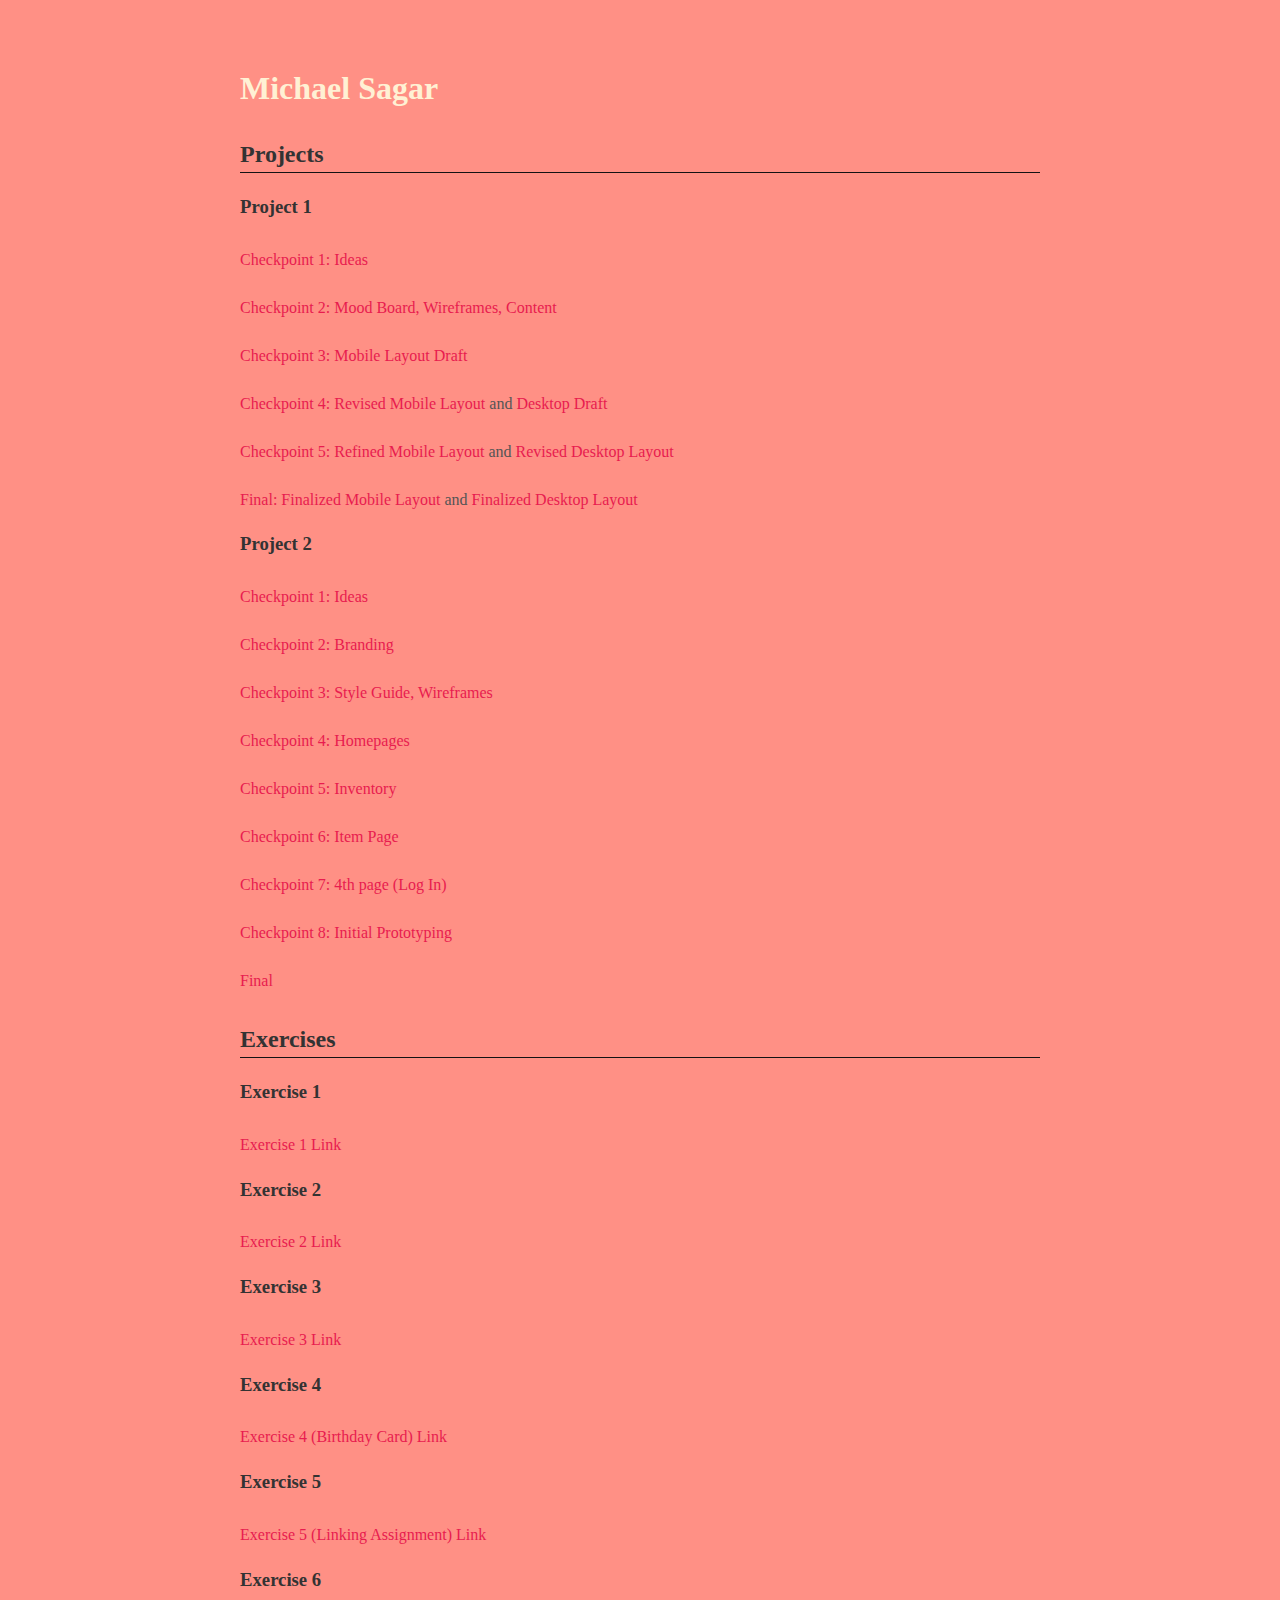
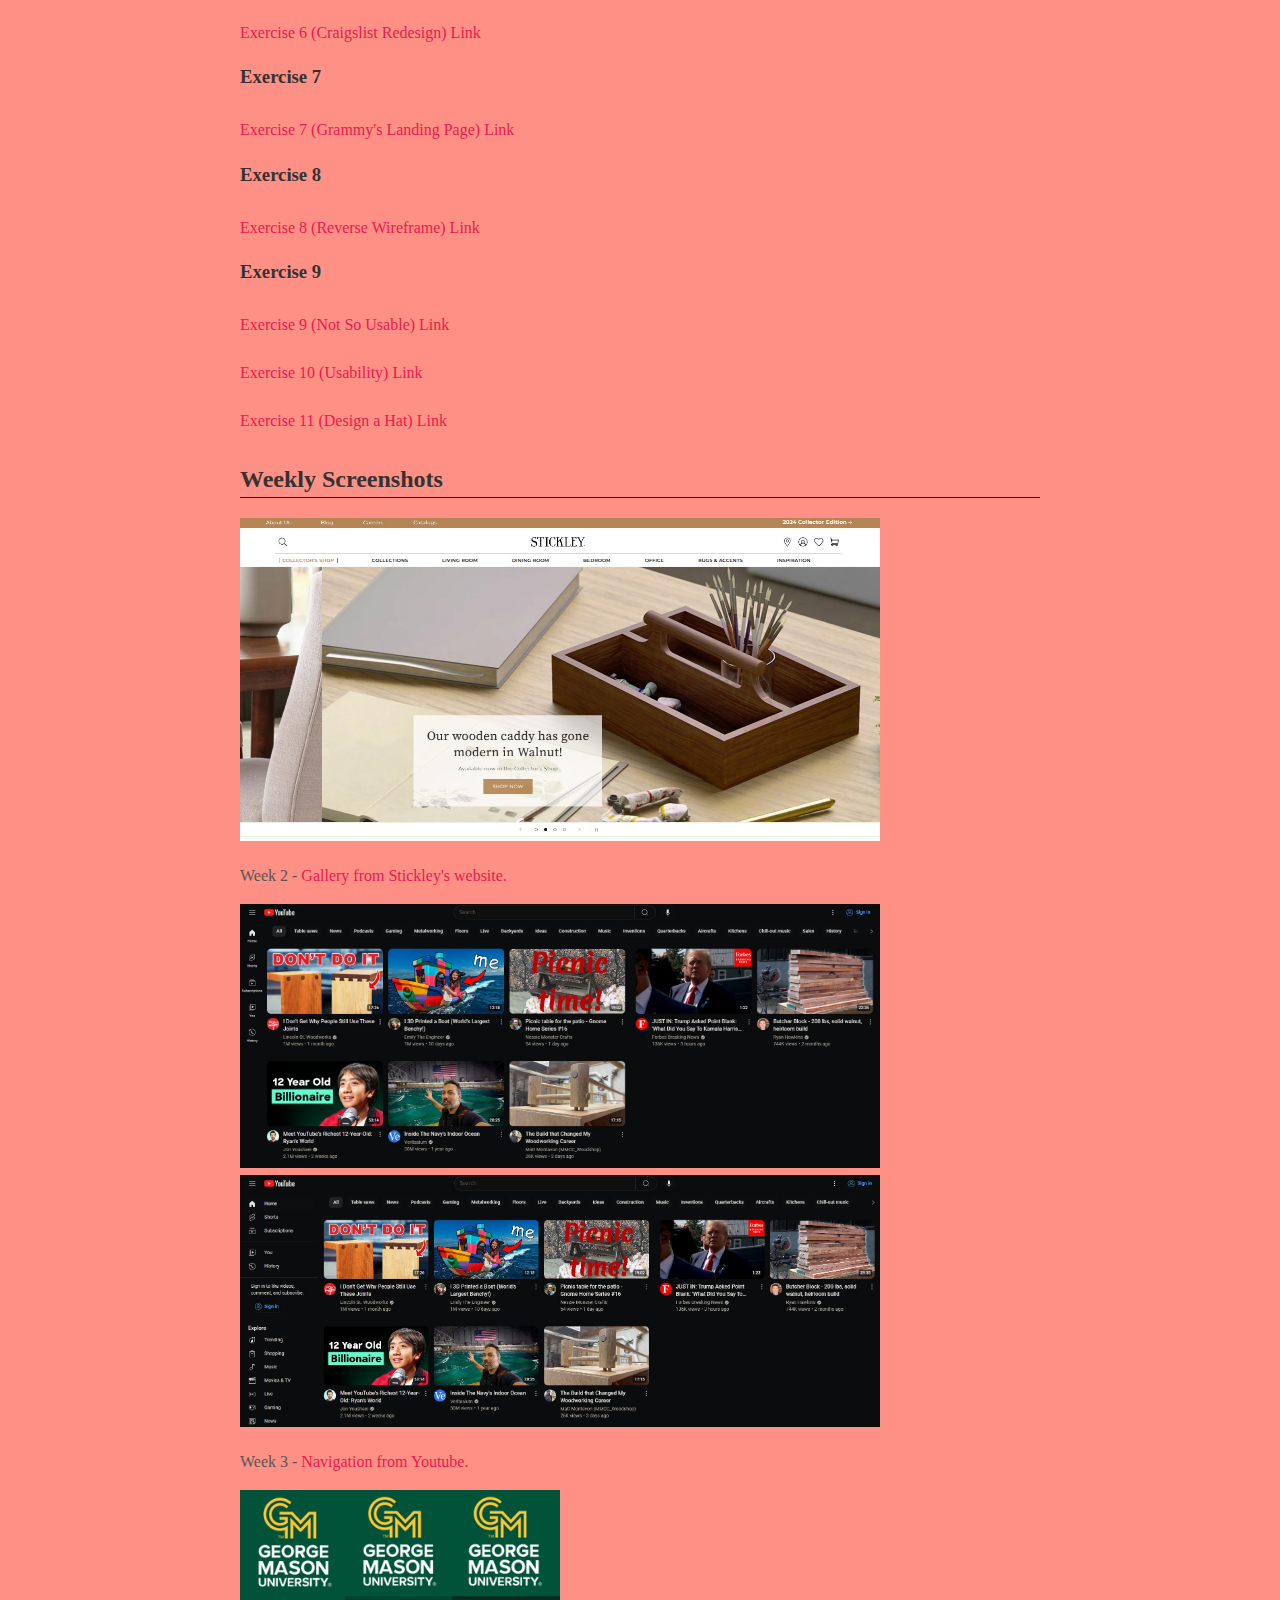
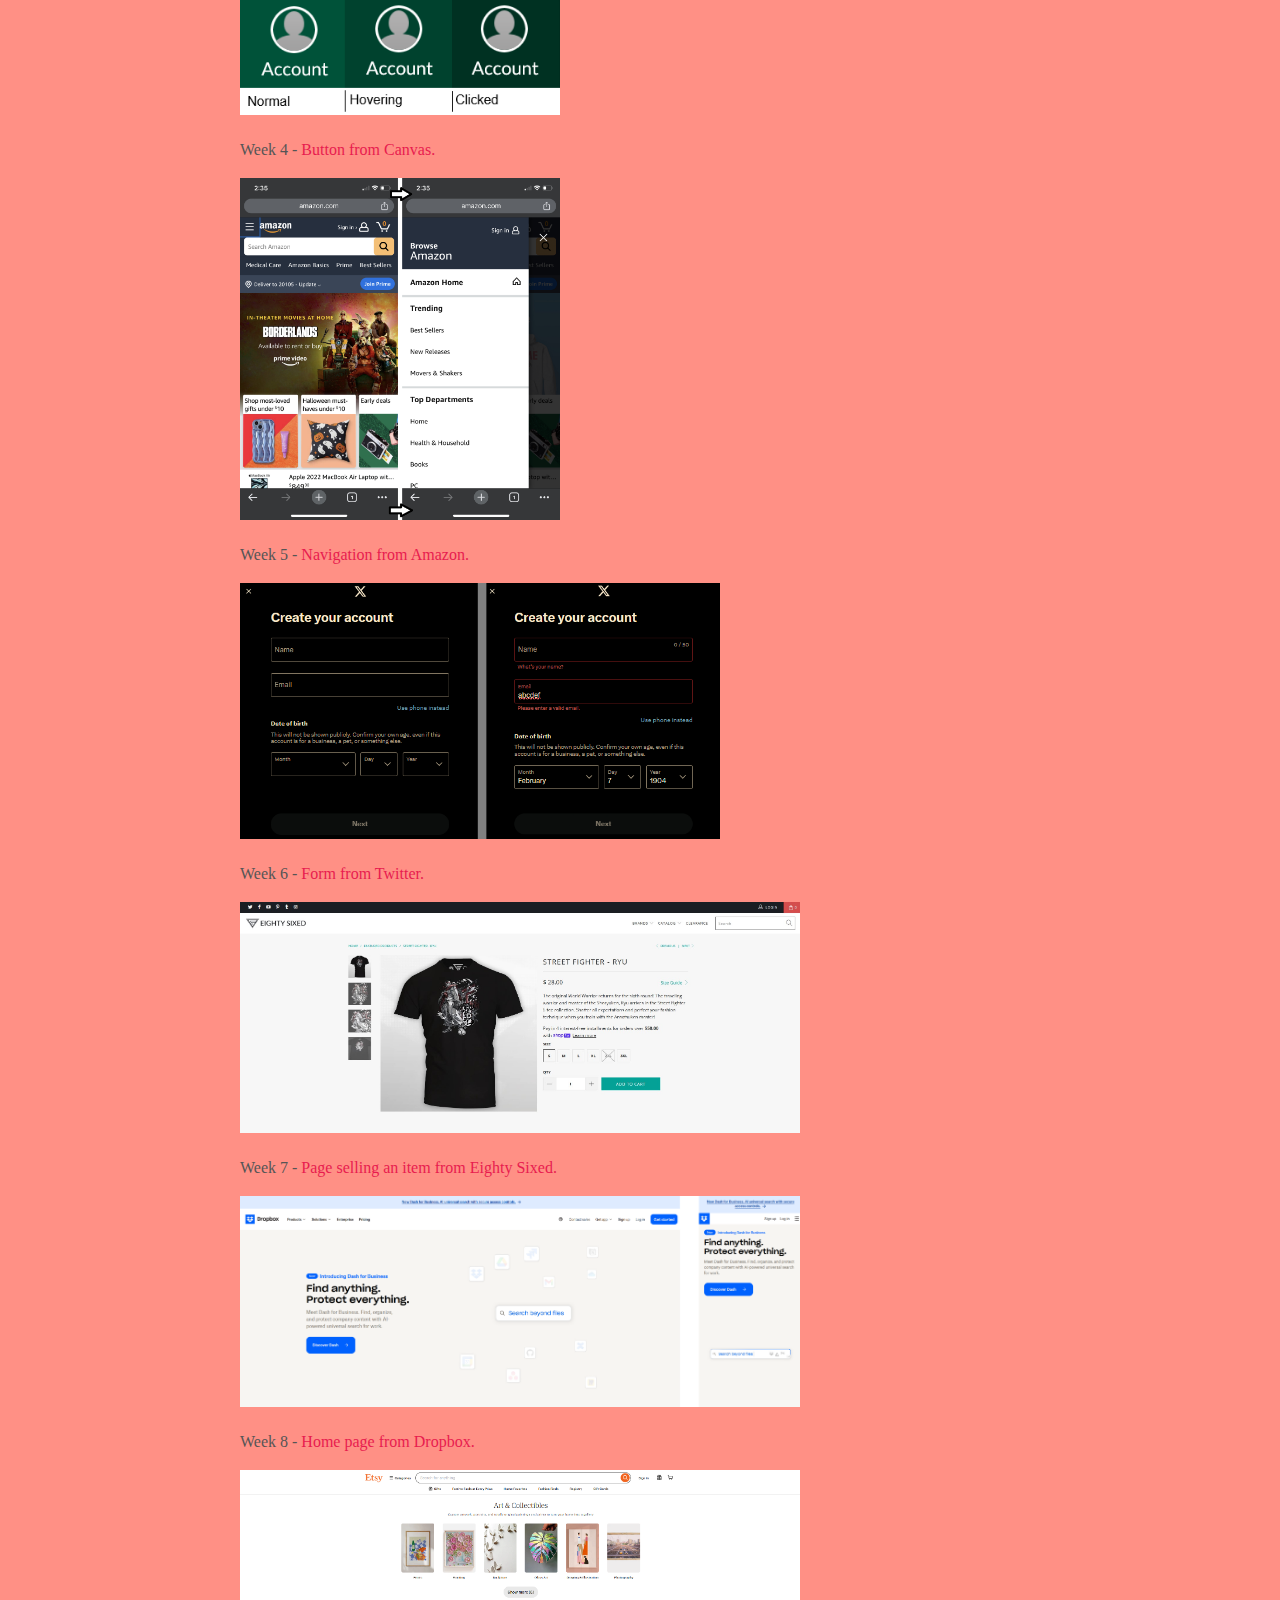
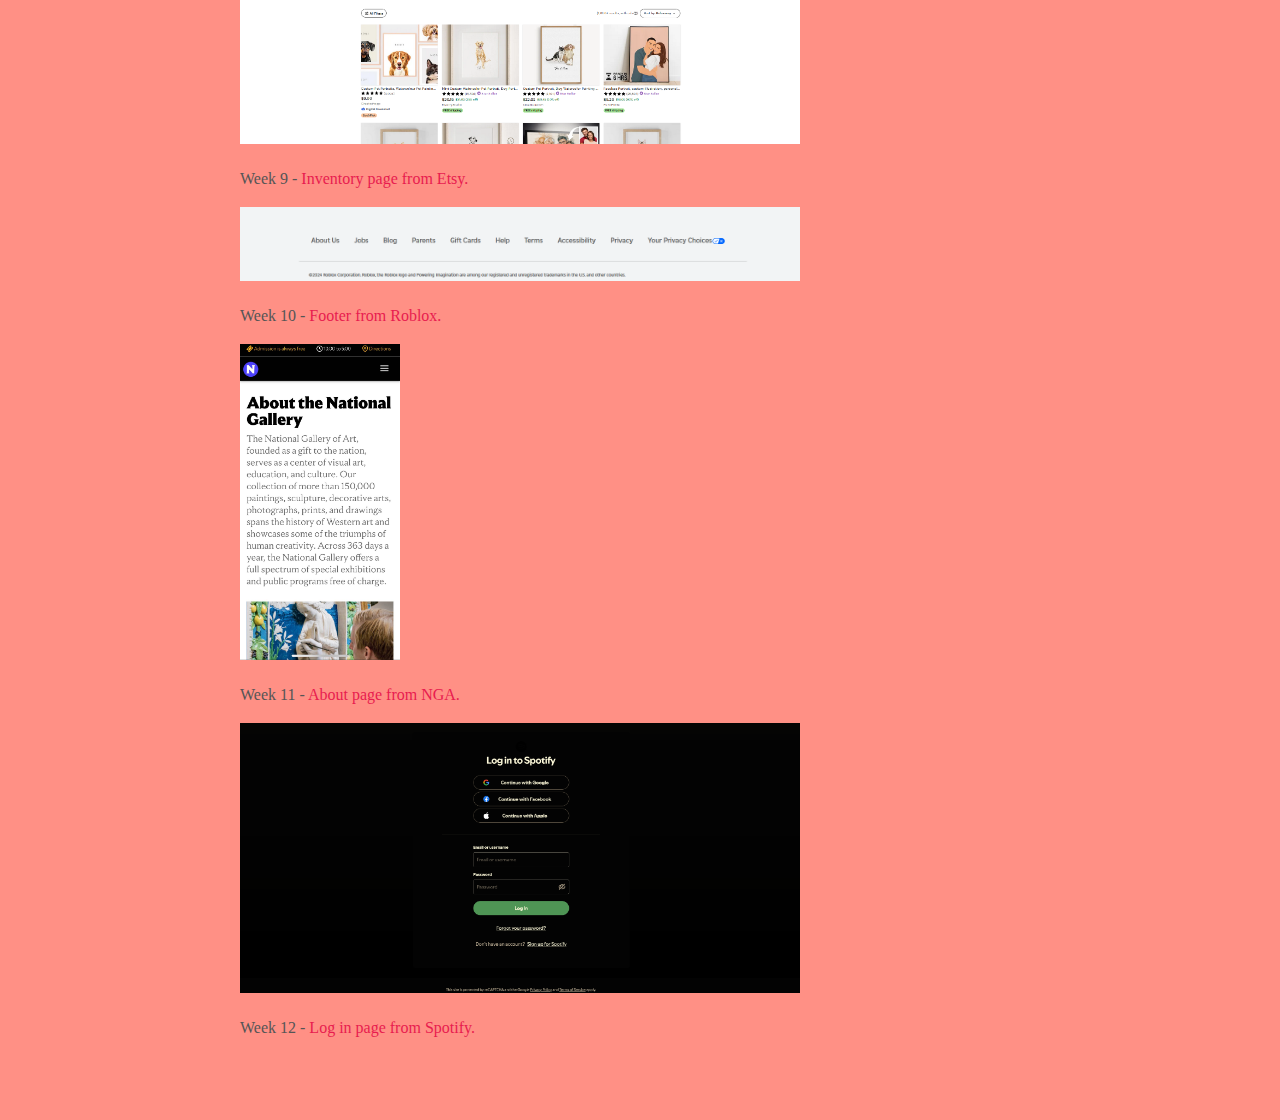
<file: index.html>
<!DOCTYPE html>
<html>
  <link rel="stylesheet" href="style.css">
  <link rel="icon" type="image/x-icon" href="img/favicon.ico">
<head>
	<meta charset="utf-8">
	<meta name="viewport" content="width=device-width, initial-scale=1">
	<title>Michael Sagar</title>
</head>
<body>

<h1>Michael Sagar</h1>

<h2>Projects</h2>
	<h3>Project 1</h3>
		<p><a href="P1Checkpoint1/index.html">Checkpoint 1: Ideas</a></p>
		<p><a href="https://www.figma.com/design/OMme0sRfDNTeERQN6YClya/P1.2%3A-Checkpoint-2---Michael-Sagar?node-id=0-1&t=hhOhK6IpJCeBlGgr-1">Checkpoint 2: Mood Board, Wireframes, Content</a></p>
		<p><a href="https://www.figma.com/design/TYThnh42OvqKBau8307x4m/P1%3A-Checkpoint-3---Michael-Sagar?node-id=0-1&t=Xf6fBhN67Z9iumjM-1">Checkpoint 3: Mobile Layout Draft</a></p>
		<p><a href="https://www.figma.com/proto/g4xmIySC8ChVHPtiGIrGYX/P1%3A-Checkpoint-4---Michael-Sagar?node-id=1-2&node-type=canvas&t=64tUPEfusTZHEHyg-1&scaling=scale-down&content-scaling=fixed&page-id=0%3A1">Checkpoint 4: Revised Mobile Layout</a> and <a href="https://www.figma.com/design/g4xmIySC8ChVHPtiGIrGYX/P1%3A-Checkpoint-4---Michael-Sagar?node-id=0-1&t=1JYAY7rWOtUf4vzm-1"> Desktop Draft</a></p>
		<p><a href="https://www.figma.com/proto/mIU5L3ZUv9gIRXZSl31Bfy/P1%3A-Checkpoint-5-(Mobile)--Michael-Sagar?node-id=1-2&node-type=canvas&t=mQ384ouXrGabBtjk-1&scaling=scale-down&content-scaling=fixed&page-id=0%3A1">Checkpoint 5: Refined Mobile Layout</a> and <a href="https://www.figma.com/proto/b4EJUlFwOOWFEvn916WZUa/P1%3A-Checkpoint-5-(Desktop)--Michael-Sagar?node-id=2017-328&node-type=canvas&t=8xQVWz7szwVAwsvh-1&scaling=scale-down&content-scaling=fixed&page-id=0%3A1"> Revised Desktop Layout</a></p>
		<p><a href="https://www.figma.com/proto/K6dVh8nulWZ5wSLHy48LV9/P1%3A-Final-(Mobile)--Michael-Sagar?node-id=1-2&node-type=canvas&t=RsrR0V0AU4Mrotfg-1&scaling=scale-down&content-scaling=fixed&page-id=0%3A1">Final: Finalized Mobile Layout</a> and <a href="https://www.figma.com/proto/znDwifY3aJqvX4cil5milp/P1%3A-FInal-(Desktop)--Michael-Sagar?node-id=2017-328&node-type=canvas&t=dgFkmNm42n53xCs5-1&scaling=scale-down&content-scaling=fixed&page-id=0%3A1"> Finalized Desktop Layout</a></p>

	<h3>Project 2</h3>
		<p><a href="P2	Checkpoint1/index.html">Checkpoint 1: Ideas</a></p>
		<p><a href="https://www.figma.com/design/gV5mTKps6htLwqzvI65nXQ/P2%3A-Checkpoint-2---Michael-Sagar?node-id=0-1&t=VbomzlE5Zwwcz8id-1">Checkpoint 2: Branding</a></p>
		<p><a href="https://www.figma.com/design/lqoiTUlaH15FyRfyiXRvQt/P2%3A-Checkpoint-3---Michael-Sagar?node-id=0-1&t=DEoyY8jCfHVRdGHi-1">Checkpoint 3: Style Guide, Wireframes</a></p>
		<p><a href="https://www.figma.com/proto/3Ox2k8GPtBcE6y6jFL4u8J/P2%3A-Checkpoint-4---Michael-Sagar?node-id=2009-214&node-type=canvas&t=4vQpWX4lAuNH3CY4-1&scaling=min-zoom&content-scaling=fixed&page-id=0%3A1">Checkpoint 4: Homepages</a></p>
	  <p><a href="https://www.figma.com/proto/25UCiFPKy0x4elM8c5MHUV/P2%3A-Checkpoint-5---Michael-Sagar?node-id=6010-1013&node-type=frame&t=0acyhjAJo79cURyd-1&scaling=min-zoom&content-scaling=fixed&page-id=0%3A1">Checkpoint 5: Inventory</a></p>
	    <p><a href="https://www.figma.com/proto/BEvhq2KqNspTY9XlVen4yA/P2%3A-Checkpoint-6---Michael-Sagar?node-id=8002-2&node-type=frame&t=E595IOg4w7H6WJPQ-1&scaling=min-zoom&content-scaling=fixed&page-id=0%3A1">Checkpoint 6: Item Page</a></p>

	    <p><a href="https://www.figma.com/proto/LgY3Ohw28ELxMrNfpyzBHG/P2%3A-Checkpoint-6---Michael-Sagar-(Copy)?node-id=10002-720&node-type=frame&t=i6rFYoSaT66Xd4aY-1&scaling=min-zoom&content-scaling=fixed&page-id=0%3A1&starting-point-node-id=2009%3A213">Checkpoint 7: 4th page (Log In)</a></p>

	    	    <p><a href="https://www.figma.com/design/WeCKrMa0jC1emuvYAuHzIz/P2%3A-Checkpoint-8---Michael-Sagar?node-id=0-1&t=MKpNoESVMbfON6I9-1">Checkpoint 8: Initial Prototyping</a></p>
	    	    <p><a href="https://www.figma.com/proto/90darMIWqO3u2xmC4YH2xn/P2%3A-Final---Michael-Sagar?node-id=2009-213&node-type=frame&t=cGbN6umT31FLXiVF-1&scaling=min-zoom&content-scaling=fixed&page-id=0%3A1&starting-point-node-id=2009%3A213">Final</a></p>

<!-- I figured out how to do comments! -->
<h2>Exercises</h2>
	<h3>Exercise 1</h3>
	<p><a href="https://www.figma.com/design/mIycQAtBwYSP8hEUWHE1CF/Exercise-1---Michael-Sagar?node-id=0-1&t=aqVR46vt6hi4zrFq-1">Exercise 1 Link</a></p>
	<h3>Exercise 2</h3>
	<p><a href="https://www.figma.com/proto/bbV3TmMz26NHiZsMW5opsf/Exercise-2---Michael-Sagar?node-id=1-2&node-type=canvas&t=DQsbfjUZuxHuhXex-1&scaling=min-zoom&content-scaling=fixed&page-id=0%3A1&starting-point-node-id=1%3A2">Exercise 2 Link</a></p>
	<h3>Exercise 3</h3>
	<p><a href="https://www.figma.com/proto/V3D8CN7e7PBab4KLV1bt67/Exercise-3---Michael-Sagar?node-id=1-2&node-type=canvas&t=H1YUJvfwAiErMnTn-1&scaling=min-zoom&content-scaling=fixed&page-id=0%3A1&starting-point-node-id=1%3A2">Exercise 3 Link</a></p>
	<h3>Exercise 4</h3>
	<p><a href="e4/index.html">Exercise 4 (Birthday Card) Link</a></p>
	<h3>Exercise 5</h3>
	<p><a href="e5/index.html">Exercise 5 (Linking Assignment) Link</a></p>
		<h3>Exercise 6</h3>
	<p><a href="	https://www.figma.com/proto/tzCsebbfhq9rchEzDvqn4j/E6%3A-Form-Redesign---Michael-Sagar?node-id=2-2&node-type=canvas&t=lrN1rlD8mjbhcKz2-1&scaling=scale-down&content-scaling=fixed&page-id=0%3A1">Exercise 6 (Craigslist Redesign) Link</a></p>
			<h3>Exercise 7</h3>
	<p><a href="https://www.figma.com/proto/1JOaWle6yY8TfoOTuluP6N/E7%3A-Landing-Page---Michael-Sagar?node-id=1-2&node-type=canvas&t=KCChjVVQRM83wJ1S-1&scaling=min-zoom&content-scaling=fixed&page-id=0%3A1&starting-point-node-id=1%3A2">Exercise 7 (Grammy's Landing Page) Link</a></p>
			<h3>Exercise 8</h3>
	<p><a href="https://www.figma.com/design/TyvHZQ9SPHvXtiGd9MzYFZ/E8%3A-Reverse-Wireframe---Michael-Sagar?node-id=1-2&t=YoF0Oslt14P5cF8v-1">Exercise 8 (Reverse Wireframe) Link</a></p>
			<h3>Exercise 9</h3>
	<p><a href="https://www.figma.com/proto/rrN2FhRqwMuAbw6WMqkb7L/E9%3A-Not-So-Usable---Michael-Sagar?node-id=14-4&node-type=canvas&t=DwQwH2pXfJaiiFTL-1&scaling=min-zoom&content-scaling=fixed&page-id=0%3A1">Exercise 9 (Not So Usable) Link</a></p>

	<p><a href="https://www.figma.com/proto/IePyV44LjSJTkJpoHC6vbs/E10%3A-Usability-Heuristics---Michael-Sagar?node-id=2-88&node-type=canvas&t=g1LV21U4RNjYfATF-1&scaling=min-zoom&content-scaling=fixed&page-id=0%3A1">Exercise 10 (Usability) Link</a></p>
		<p><a href="https://docs.google.com/presentation/d/1ATi1T0G61h8xzUfinpvACW_o8pJ97Kq7OgZMfWvJAbQ/edit?usp=sharing">Exercise 11 (Design a Hat) Link</a></p>


<h2>Weekly Screenshots</h2>
	<img src="img/gallery1.jpg" alt="Gallery on Stickley's website" style="width:80%;height:80%;" >
	<p>Week 2 - <a href="https://www.stickley.com">Gallery from Stickley's website.</a></p>

		<img src="img/navigation1.jpg" alt="Image of Youtube's home page." style="width:80%;height:80%;" >
		<img src="img/navigation2.jpg" alt="Image of Youtube's homepage, showcasing the left menu." style="width:80%;height:80%;" >
	<p>Week 3 - <a href="https://www.youtube.com">Navigation from Youtube.</a></p>

		<img src="img/button1.png" alt="Showcase of Canvas' buttons normally, while hovering, and when clicked." style="width:40%;height:40%;" >
	<p>Week 4 - <a href="https://canvas.gmu.edu/login/canvas">Button from Canvas.</a></p>
			<img src="img/mobilemenu.png" alt="Showcase of Amazon's navigation menu on mobile." style="width:40%;height:40%;" >
	<p>Week 5 - <a href="https://amazon.com/">Navigation from Amazon.</a></p>
				<img src="img/form.png" alt="Showcase of Twitter's account creation form." style="width:60%;height:60%;" >
	<p>Week 6 - <a href="https://twitter.com/i/flow/signup">Form from Twitter.</a></p>
					<img src="img/onlinestore.jpg" alt="Showcase of an item sold on Eighty Sixed's website." style="width:70%;height:70%;" >
	<p>Week 7 - <a href="https://www.eightysixed.com/collections/featured-products/products/street-fighter-ryu">Page selling an item from Eighty Sixed.</a></p>
						<img src="img/homepagedesktop.png" alt="Showcase of Dropbox's desktop home page." style="width:70%;height:70%;" >
	<p>Week 8 - <a href="https://www.dropbox.com/">Home page from Dropbox.</a></p>
						<img src="img/inventory.png" alt="Showcase of Etsy's inventory page." style="width:70%;height:70%;" >
	<p>Week 9 - <a href="https://www.etsy.com/c/art-and-collectibles?ref=catnav-66">Inventory page from Etsy.</a></p>

						<img src="img/footer.png" alt="Showcase of Roblox's footer." style="width:70%;height:70%;" >
	<p>Week 10 - <a href="https://www.roblox.com/">Footer from Roblox.</a></p>
							<img src="img/about.jpg" alt="Showcase of NGA's About page." style="width:20%;height:20%;" >
	<p>Week 11 - <a href="https://www.roblox.com/">About page from NGA.</a></p>							
	<img src="img/login.png" alt="Showcase of Spotify's Log in page." style="width:70%;height:70%;" >
	<p>Week 12 - <a href="https://accounts.spotify.com/en/login?continue=https%3A%2F%2Fopen.spotify.com%2F">Log in page from Spotify.</a></p>

</body>
</html>
</file>
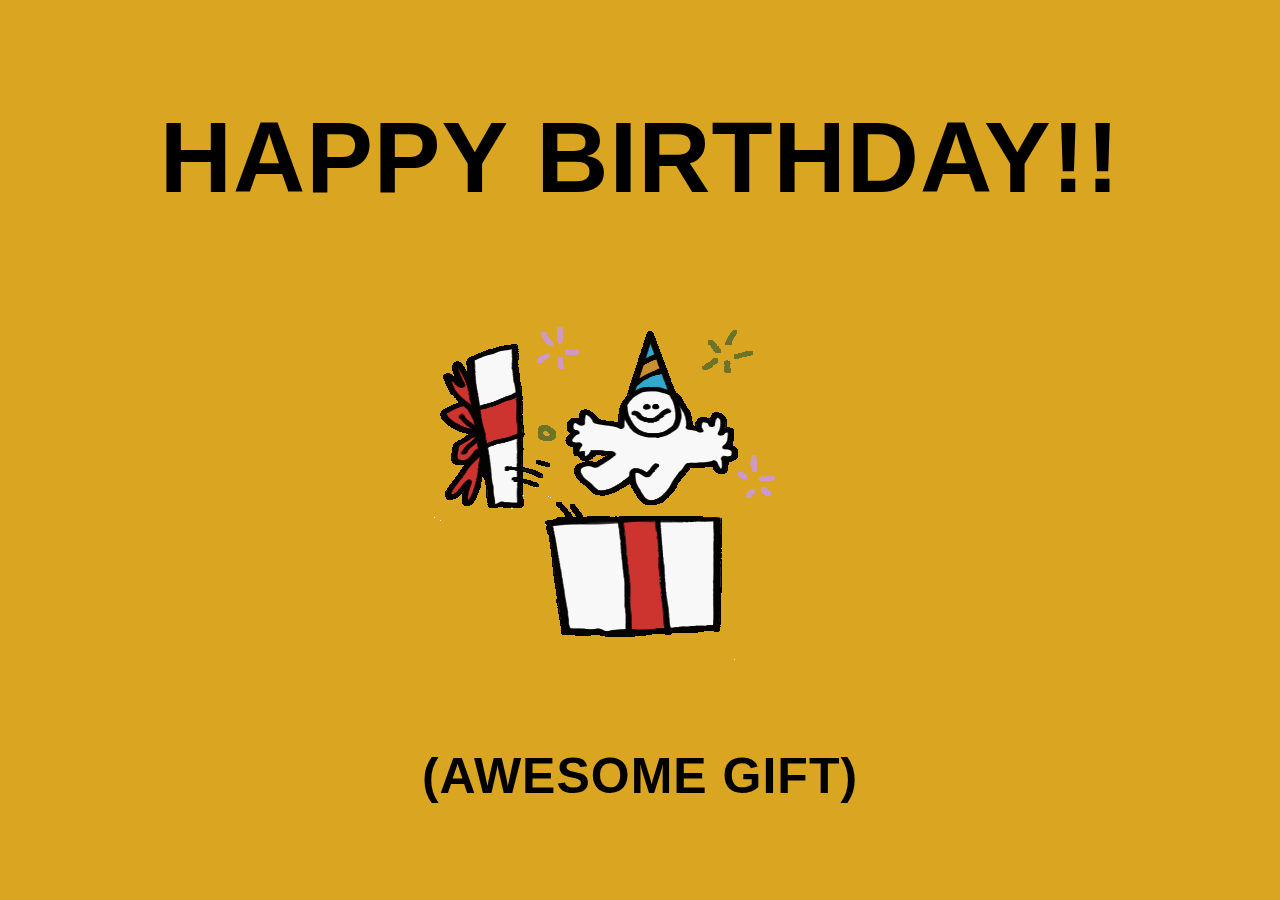
<file: e4/index.html>
<!DOCTYPE html>
<html>
<head>
	<meta charset="utf-8">
	<link rel="stylesheet" href="css/style.css">
	<meta name="viewport" content="width=device-width, initial-scale=1">
	<title>E4: Birthday Card</title>
</head>
<body>

<h1 class="big">drag the window to open the present!</h1>
<h1 class="birthday">happy birthday!!</h1>
<img class="closed" src="img/closed.png" alt="closed present">
<img class="open" src="img/open.gif" alt="open present with a thing on top of it">

<h2 class="small">(awesome gift)</h2>

</body>
</html>
</file>
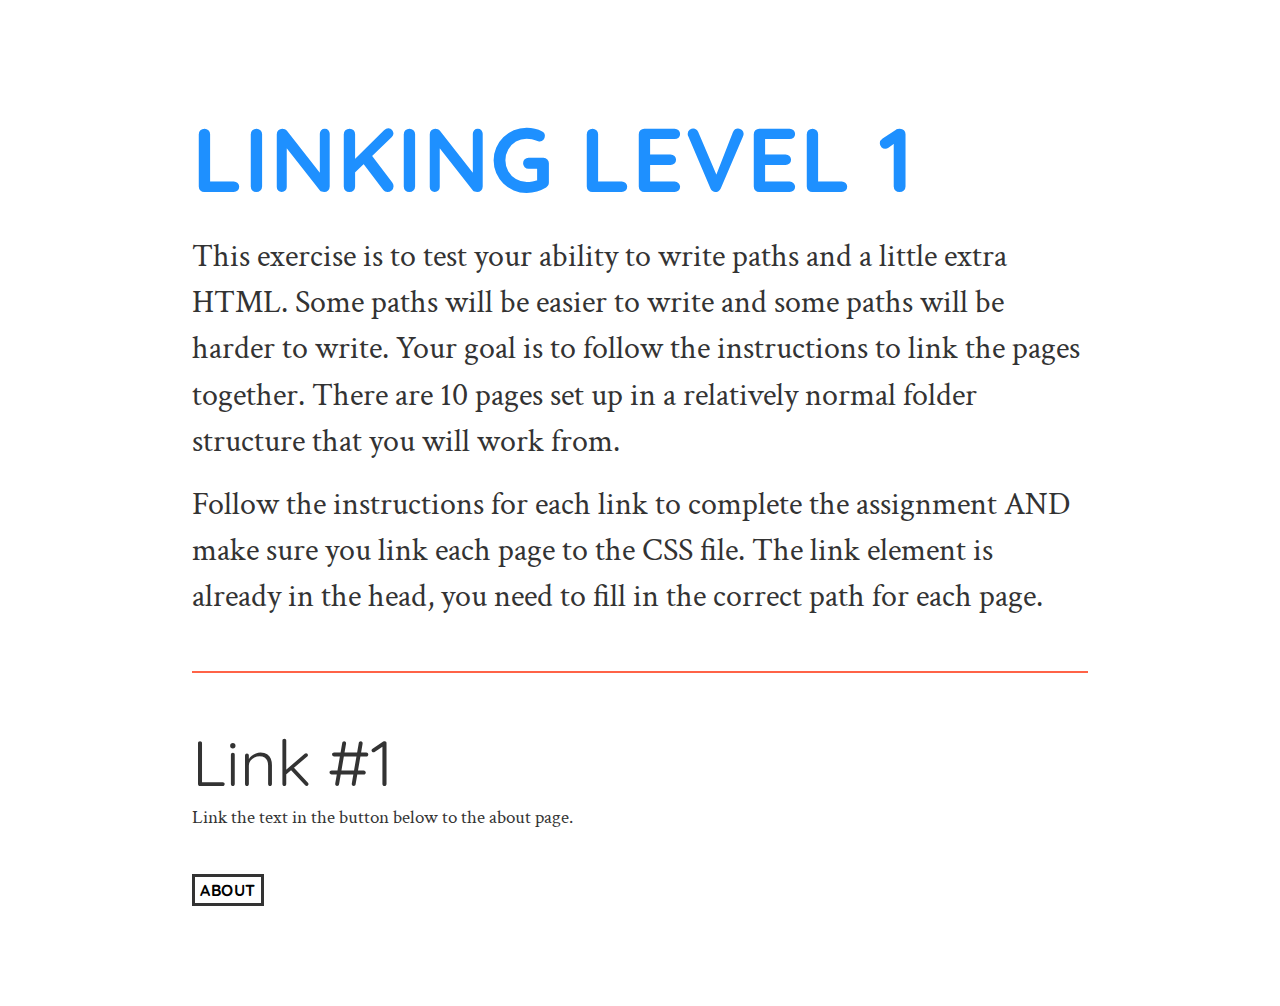
<file: e5/index.html>
<!DOCTYPE html>
<html>
  <head>
    <meta charset="utf-8">
    <meta name="viewport" content="width=device-width, initial-scale=1">
    <title>Week 4</title>
    <link rel="preconnect" href="https://fonts.gstatic.com">
    <link href="https://fonts.googleapis.com/css2?family=Crimson+Text:ital@0;1&family=Quicksand:wght@300;400;700&display=swap" rel="stylesheet">
    <link rel="stylesheet" href="css/main.css">
  </head>
  <body>
    <main>
      <h1>Linking Level 1</h1>
      <p class="large-text">This exercise is to test your ability to write paths and a little extra HTML. Some paths will be easier to write and some paths will be harder to write. Your goal is to follow the instructions to link the pages together. There are 10 pages set up in a relatively normal folder structure that you will work from.</p>
      <p class="large-text">Follow the instructions for each link to complete the assignment AND make sure you link each page to the CSS file. The link element is already in the head, you need to fill in the correct path for each page.</p>
      <hr>
      <h2>Link #1</h2>
      <p>Link the text in the button below to the about page.</p>
    <button onclick="document.location='about/index.html'"><h6>  <a href="about/index.html">About</a></h6></button>
    </main>
  </body>
</html>
</file>
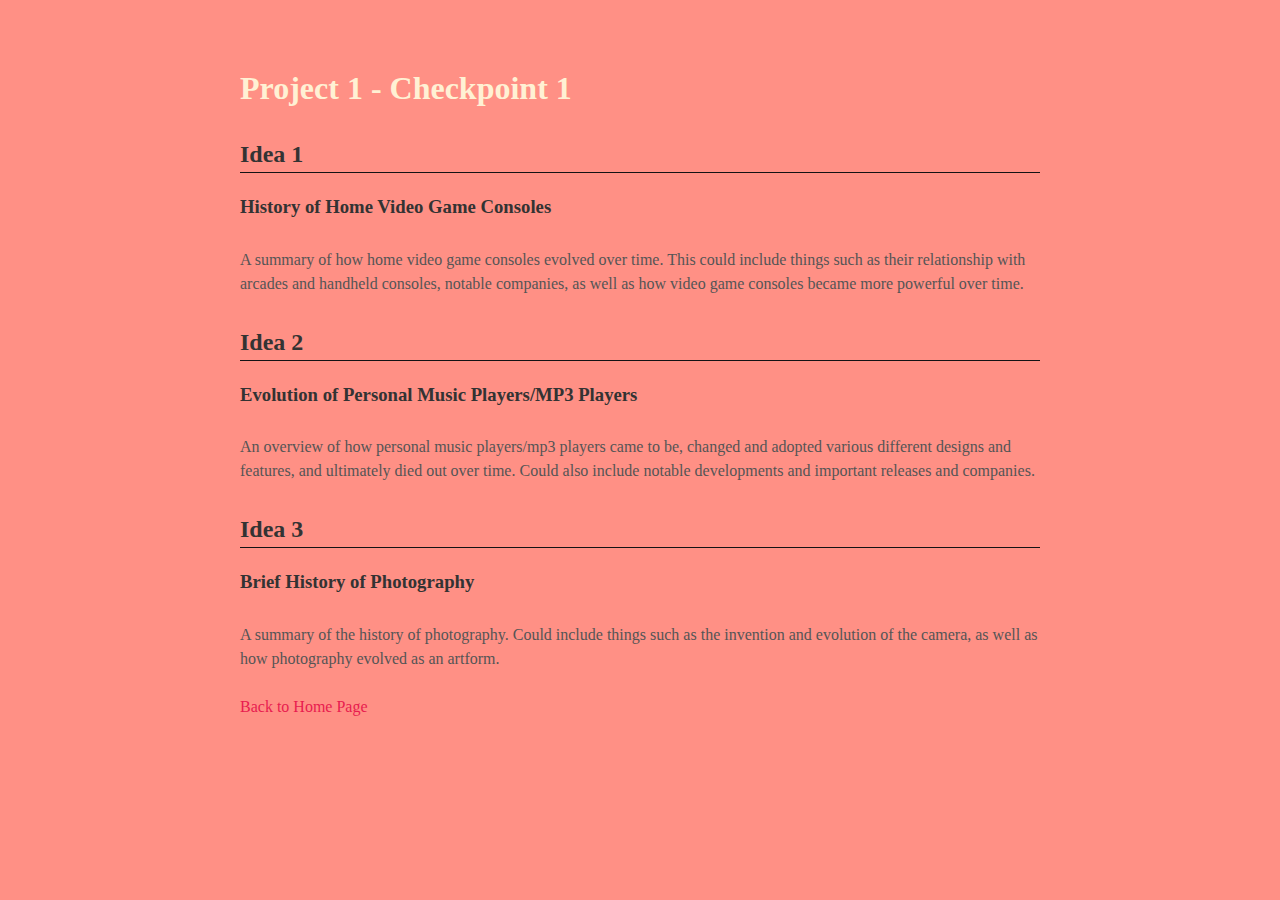
<file: P1Checkpoint1/index.html>
<!DOCTYPE html>
<html>
  <link rel="stylesheet" href="../style.css">
  <link rel="icon" type="image/x-icon" href="img/favicon.ico">
<head>
	<meta charset="utf-8">
	<meta name="viewport" content="width=device-width, initial-scale=1">
	<title>Project 1 Checkpoint 1</title>
</head>
<body>

<h1>Project 1 - Checkpoint 1</h1>
<h2>Idea 1</h2>
	<h3>History of Home Video Game Consoles</h3>
	<p>A summary of how home video game consoles evolved over time. This could include things such as their relationship with arcades and handheld consoles, notable companies, as well as how video game consoles became more powerful over time.</p>
<h2>Idea 2</h2>
	<h3>Evolution of Personal Music Players/MP3 Players</h3>
	<p>An overview of how personal music players/mp3 players came to be, changed and adopted various different designs and features, and ultimately died out over time. Could also include notable developments and important releases and companies.</p>
<h2>Idea 3</h2>
	<h3>Brief History of Photography</h3>
	<p>A summary of the history of photography. Could include things such as the invention and evolution of the camera, as well as how photography evolved as an artform.</p>

<p><a href="../index.html">Back to Home Page</a></p>
</body>
</html>
</file>
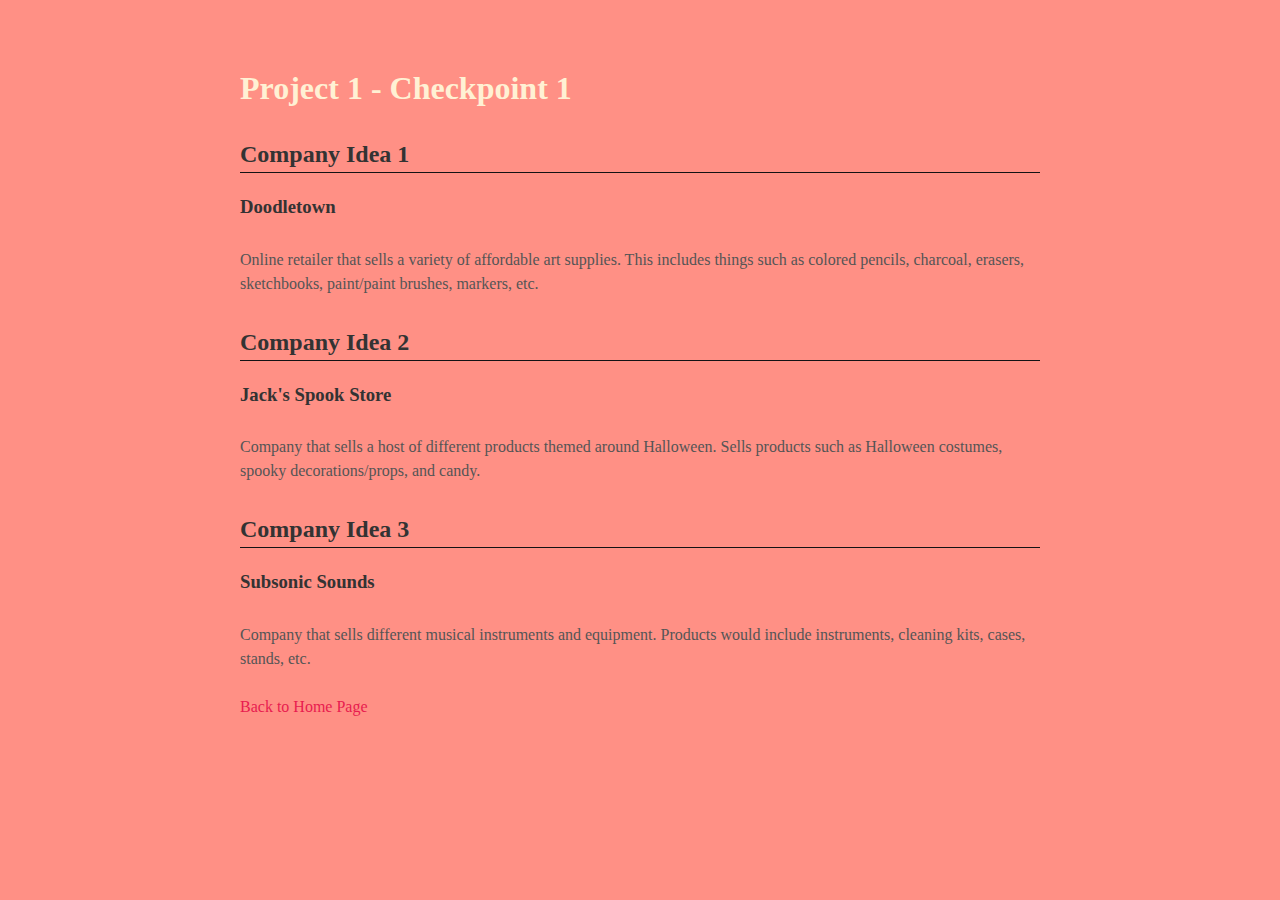
<file: P2Checkpoint1/index.html>
<!DOCTYPE html>
<html>
  <link rel="stylesheet" href="../style.css">
  <link rel="icon" type="image/x-icon" href="img/favicon.ico">
<head>
	<meta charset="utf-8">
	<meta name="viewport" content="width=device-width, initial-scale=1">
	<title>Project 2 Checkpoint 1</title>
</head>
<body>

<h1>Project 1 - Checkpoint 1</h1>
<h2>Company Idea 1</h2>
	<h3>Doodletown</h3>
	<p>Online retailer that sells a variety of affordable art supplies. This includes things such as colored pencils, charcoal, erasers, sketchbooks, paint/paint brushes, markers, etc.</p>
<h2>Company Idea 2</h2>
	<h3>Jack's Spook Store</h3>
	<p>Company that sells a host of different products themed around Halloween. Sells products such as Halloween costumes, spooky decorations/props, and candy.</p>
<h2>Company Idea 3</h2>
	<h3>Subsonic Sounds</h3>
	<p>Company that sells different musical instruments and equipment. Products would include instruments, cleaning kits, cases, stands, etc.</p>

<p><a href="../index.html">Back to Home Page</a></p>
</body>
</html>
</file>
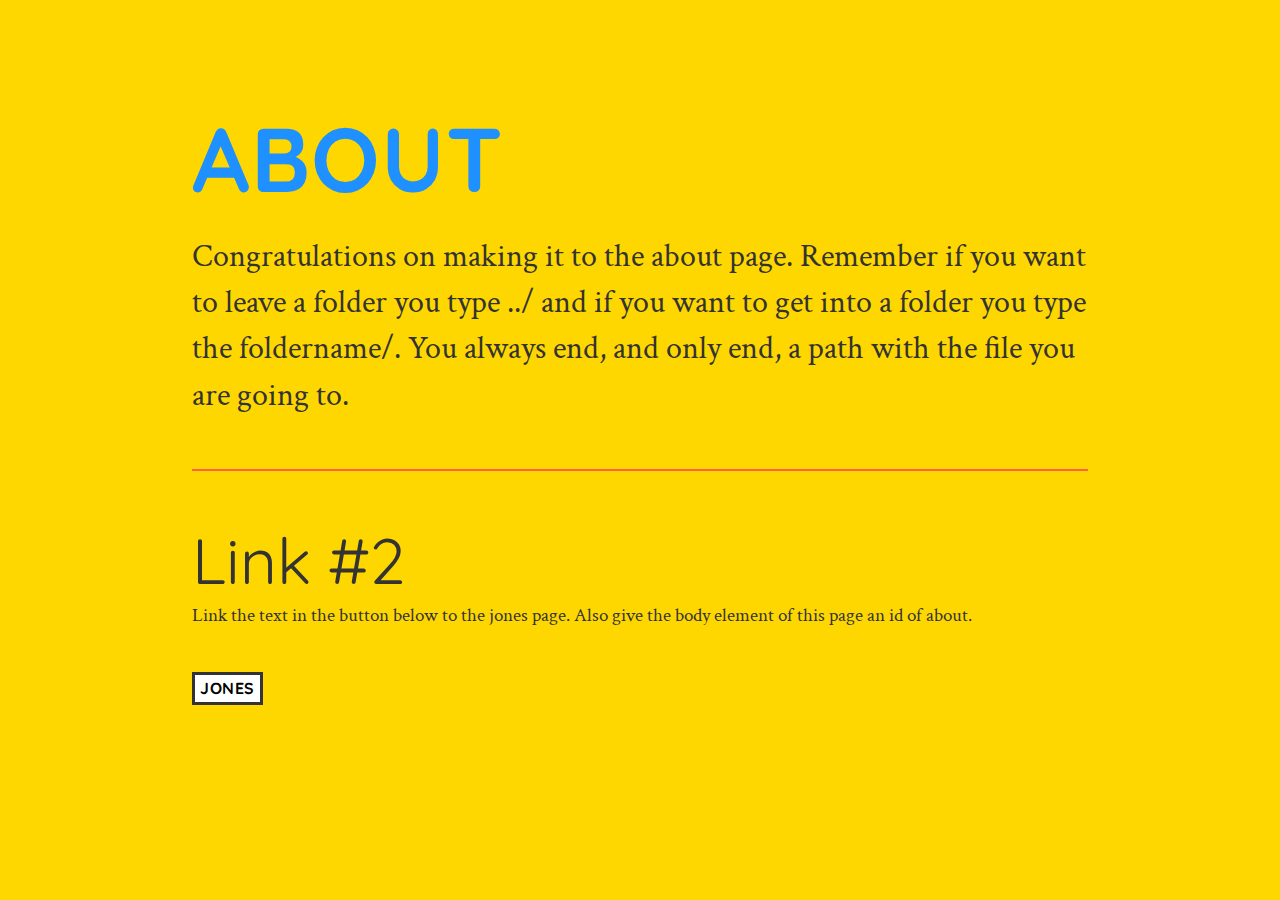
<file: e5/about/index.html>
<!DOCTYPE html>
<html>
  <head>
    <meta charset="utf-8">
    <meta name="viewport" content="width=device-width, initial-scale=1">
    <title>Week 4</title>
    <link rel="preconnect" href="https://fonts.gstatic.com">
    <link href="https://fonts.googleapis.com/css2?family=Crimson+Text:ital@0;1&family=Quicksand:wght@300;400;700&display=swap" rel="stylesheet">
    <link rel="stylesheet" href="../css/main.css">
  </head>
  <body id="about">
    <main>
      <h1>About</h1>
      <p class="large-text">Congratulations on making it to the about page. Remember if you want to leave a folder you type ../ and if you want to get into a folder you type the foldername/. You always end, and only end, a path with the file you are going to.</p>
      <hr>
      <h2>Link #2</h2>
      <p>Link the text in the button below to the jones page. Also give the body element of this page an id of about.</p>
      <!-- <a href="bios/jones/index.html"><button><h6>Jones</h6></button></a> -->
      <button onclick="document.location='bios/jones/index.html'"><h6>  <a href="bios/jones/index.html">Jones</a></h6></button>
    </main>
  </body>
</html>
</file>
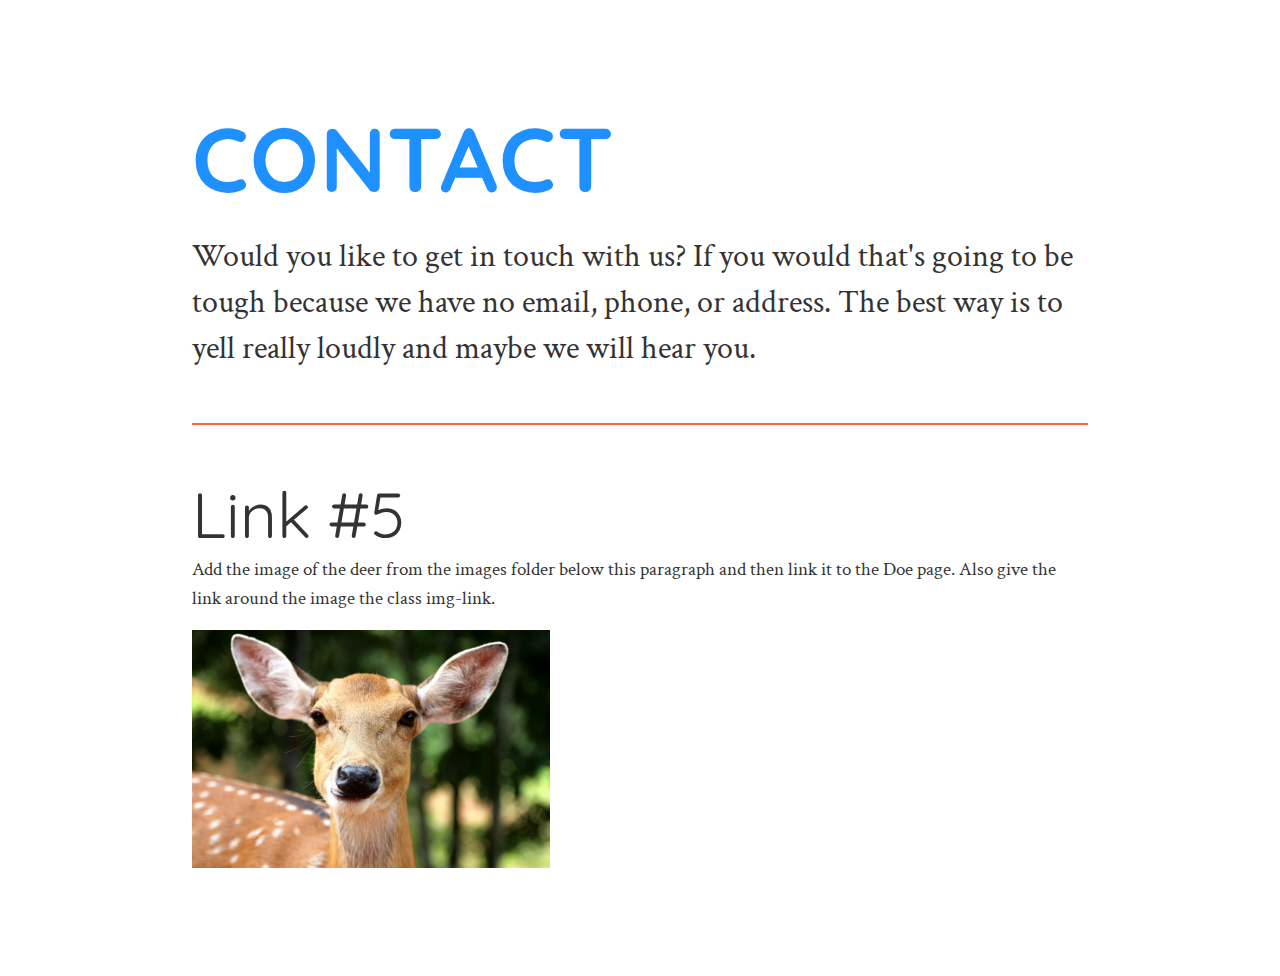
<file: e5/contact/index.html>
<!DOCTYPE html>
<html>
  <head>
    <meta charset="utf-8">
    <meta name="viewport" content="width=device-width, initial-scale=1">
    <title>Week 4</title>
    <link rel="preconnect" href="https://fonts.gstatic.com">
    <link href="https://fonts.googleapis.com/css2?family=Crimson+Text:ital@0;1&family=Quicksand:wght@300;400;700&display=swap" rel="stylesheet">
    <link rel="stylesheet" href="../css/main.css">
  </head>
  <body>
    <main>
      <h1>Contact</h1>
      <p class="large-text">Would you like to get in touch with us? If you would that's going to be tough because we have no email, phone, or address. The best way is to yell really loudly and maybe we will hear you.</p>
      <hr>
      <h2>Link #5</h2>
      <p>Add the image of the deer from the images folder below this paragraph and then link it to the Doe page. Also give the link around the image the class img-link.</p>
      <a class="img-link" href="../about/bios/doe/index.html"><img src="../images/deer-portrait.jpg" alt="Photo of a deer looking at the camera." style="width:40%;height:40%;"></a>
    </main>
  </body>
</html>
</file>
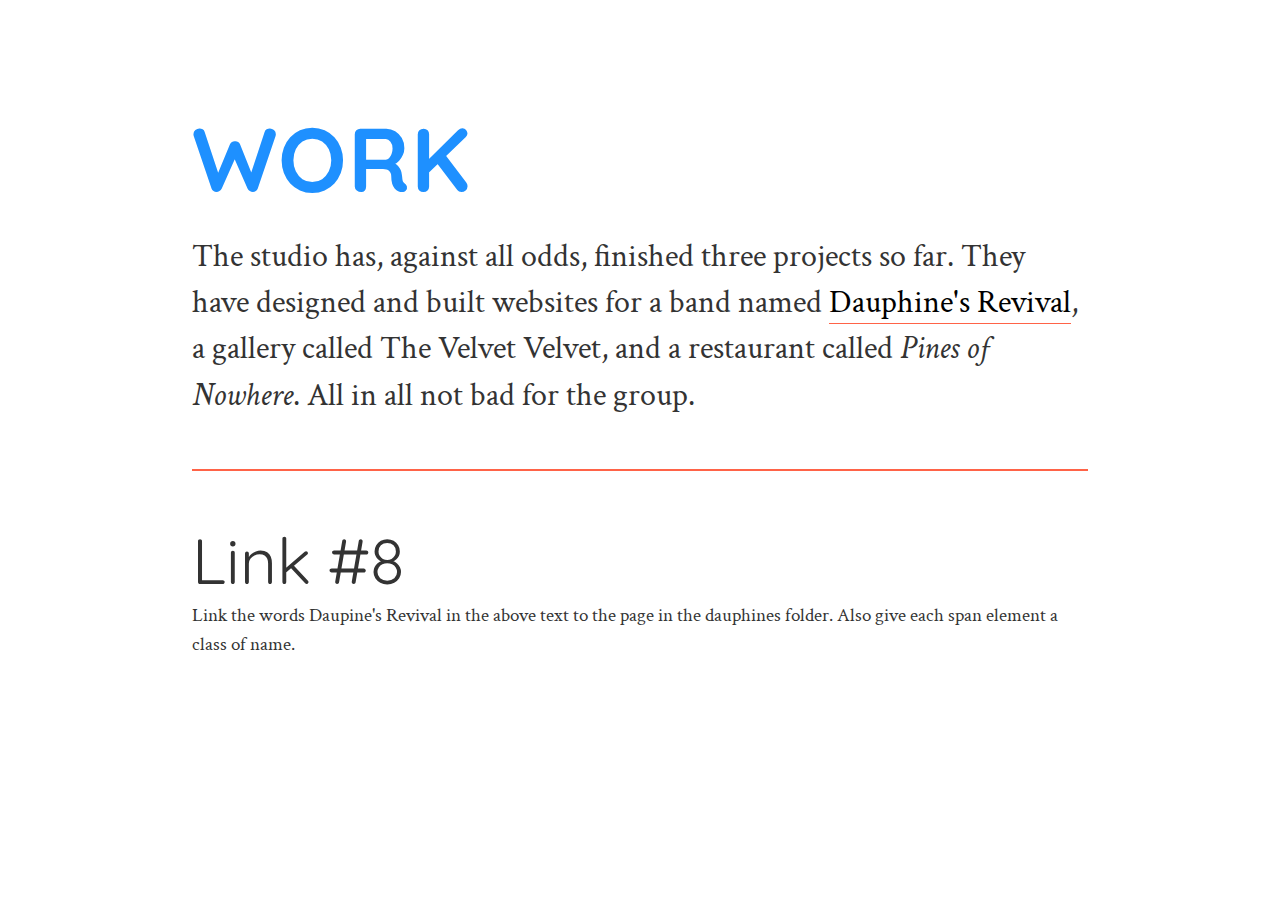
<file: e5/work/index.html>
<!DOCTYPE html>
<html>
  <head>
    <meta charset="utf-8">
    <meta name="viewport" content="width=device-width, initial-scale=1">
    <title>Week 4</title>
    <link rel="preconnect" href="https://fonts.gstatic.com">
    <link href="https://fonts.googleapis.com/css2?family=Crimson+Text:ital@0;1&family=Quicksand:wght@300;400;700&display=swap" rel="stylesheet">
    <link rel="stylesheet" href="../css/main.css">
  </head>
  <body>
    <main>
      <h1>Work</h1>
      <p class="large-text">The studio has, against all odds, finished three projects so far. They have designed and built websites for a band named <a href="dauphines/index.html"><span>Dauphine's Revival</span></a>, a gallery called <span>The Velvet Velvet</span>, and a restaurant called <span class="name">Pines of Nowhere</span>. All in all not bad for the group.</p>
      <hr>
      <h2>Link #8</h2>
      <p>Link the words Daupine's Revival in the above text to the page in the dauphines folder. Also give each span element a class of name.</p>
    </main>
  </body>
</html>
</file>
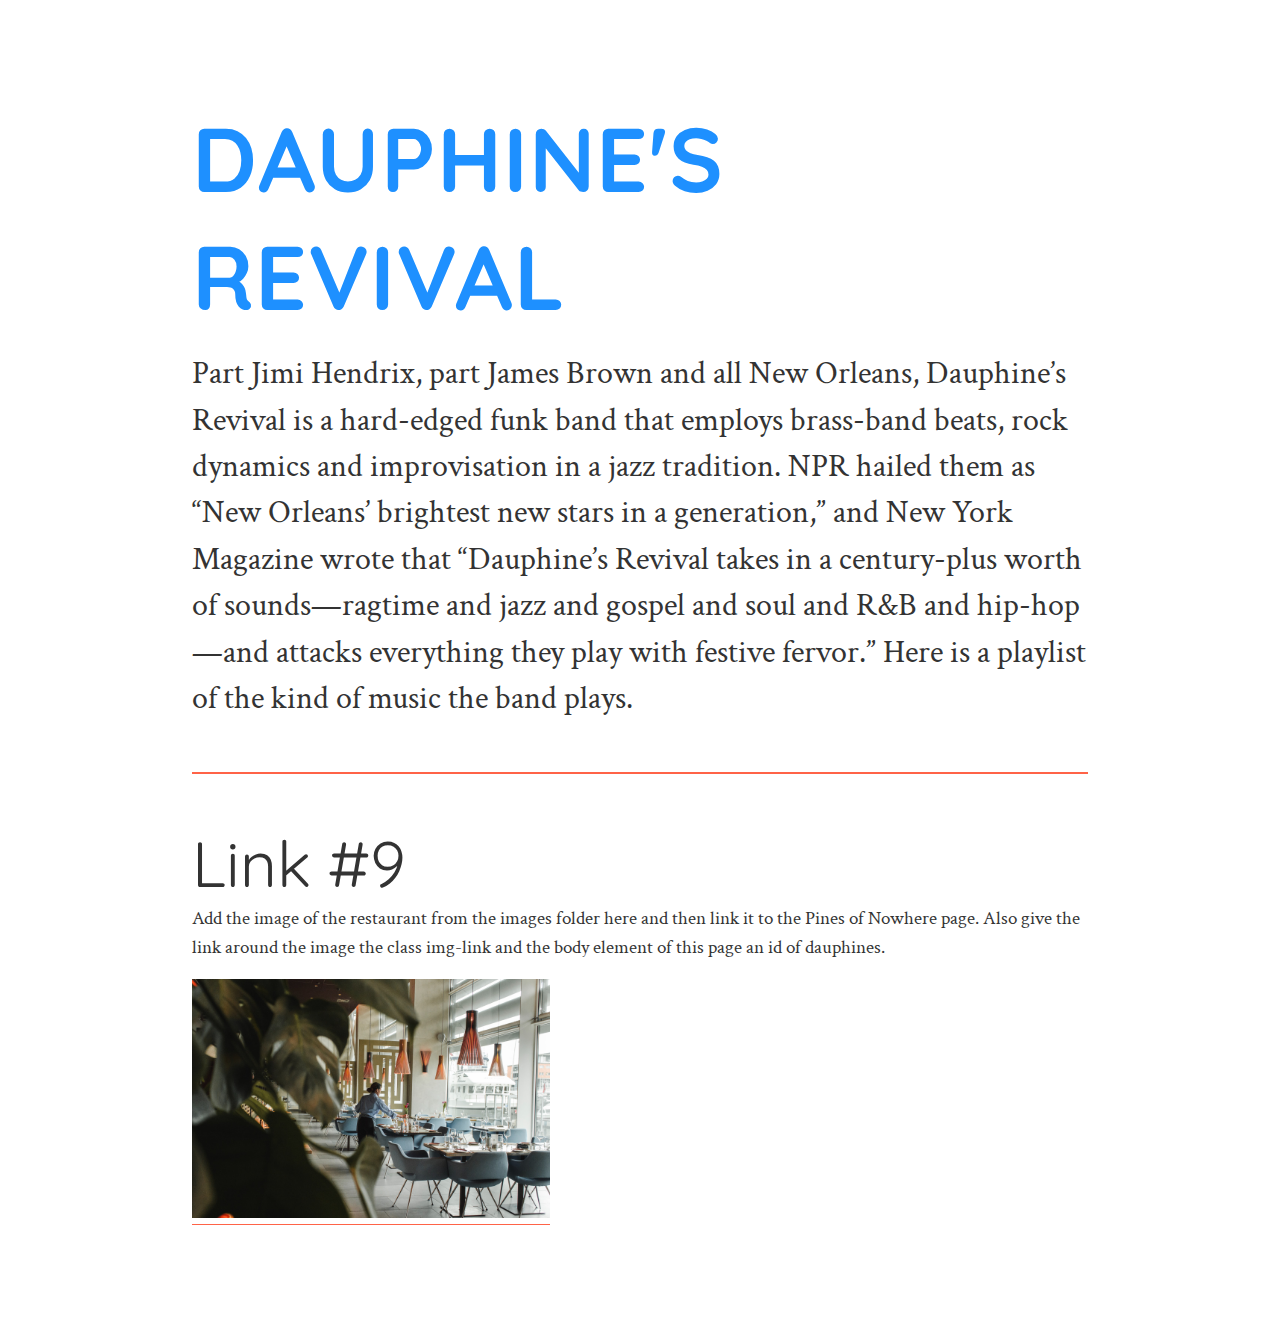
<file: e5/work/dauphines/index.html>
<!DOCTYPE html>
<html>
  <head>
    <meta charset="utf-8">
    <meta name="viewport" content="width=device-width, initial-scale=1">
    <title>Week 4</title>
    <link rel="preconnect" href="https://fonts.gstatic.com">
    <link href="https://fonts.googleapis.com/css2?family=Crimson+Text:ital@0;1&family=Quicksand:wght@300;400;700&display=swap" rel="stylesheet">
    <link rel="stylesheet" href="../../css/main.css">
  </head>
  <body id="dauphines">
    <main>
      <h1>Dauphine's Revival</h1>
      <p class="large-text">Part Jimi Hendrix, part James Brown and all New Orleans, Dauphine’s Revival is a hard-edged funk band that employs brass-band beats, rock dynamics and improvisation in a jazz tradition. NPR hailed them as “New Orleans’ brightest new stars in a generation,” and New York Magazine wrote that “Dauphine’s Revival takes in a century-plus worth of sounds—ragtime and jazz and gospel and soul and R&B and hip-hop—and attacks everything they play with festive fervor.” Here is a playlist of the kind of music the band plays.</p>
      <hr>
      <h2>Link #9</h2>
      <p>Add the image of the restaurant from the images folder here and then link it to the Pines of Nowhere page. Also give the link around the image the class img-link and the body element of this page an id of dauphines.</p>
      <a href="../pines/index.html"><img class="img-link" src="../../images/restaurant.jpg" alt="Image of a restaurant." style="width:40%;height:40%;"></a>
    </main>
  </body>
</html>
</file>
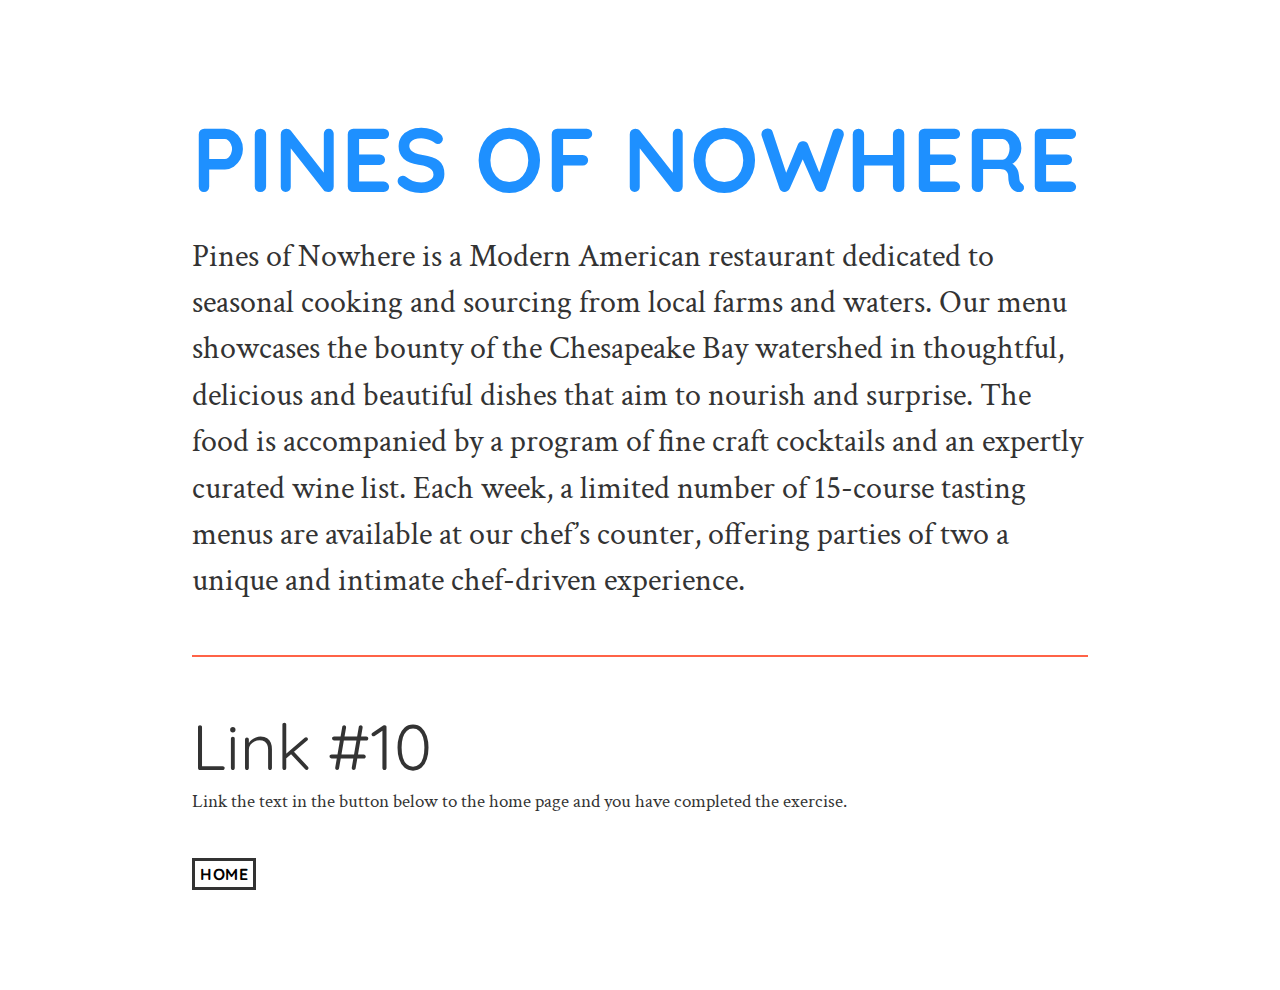
<file: e5/work/pines/index.html>
<!DOCTYPE html>
<html>
  <head>
    <meta charset="utf-8">
    <meta name="viewport" content="width=device-width, initial-scale=1">
    <title>Week 4</title>
    <link rel="preconnect" href="https://fonts.gstatic.com">
    <link href="https://fonts.googleapis.com/css2?family=Crimson+Text:ital@0;1&family=Quicksand:wght@300;400;700&display=swap" rel="stylesheet">
    <link rel="stylesheet" href="../../css/main.css">
  </head>
  <body>
    <main>
      <h1>Pines of Nowhere</h1>
      <p class="large-text">Pines of Nowhere is a Modern American restaurant dedicated to seasonal cooking and sourcing from local farms and waters. Our menu showcases the bounty of the Chesapeake Bay watershed in thoughtful, delicious and beautiful dishes that aim to nourish and surprise. The food is accompanied by a program of fine craft cocktails and an expertly curated wine list. Each week, a limited number of 15-course tasting menus are available at our chef’s counter, offering parties of two a unique and intimate chef-driven experience.</p>
      <hr>
      <h2>Link #10</h2>
      <p>Link the text in the button below to the home page and you have completed the exercise.</p>
      <!-- <button><h6>Home</h6></button> -->
      <button onclick="document.location='../../index.html'"><h6>  <a href="../../index.html">Home</a></h6></button>
    </main>
  </body>
</html>
</file>
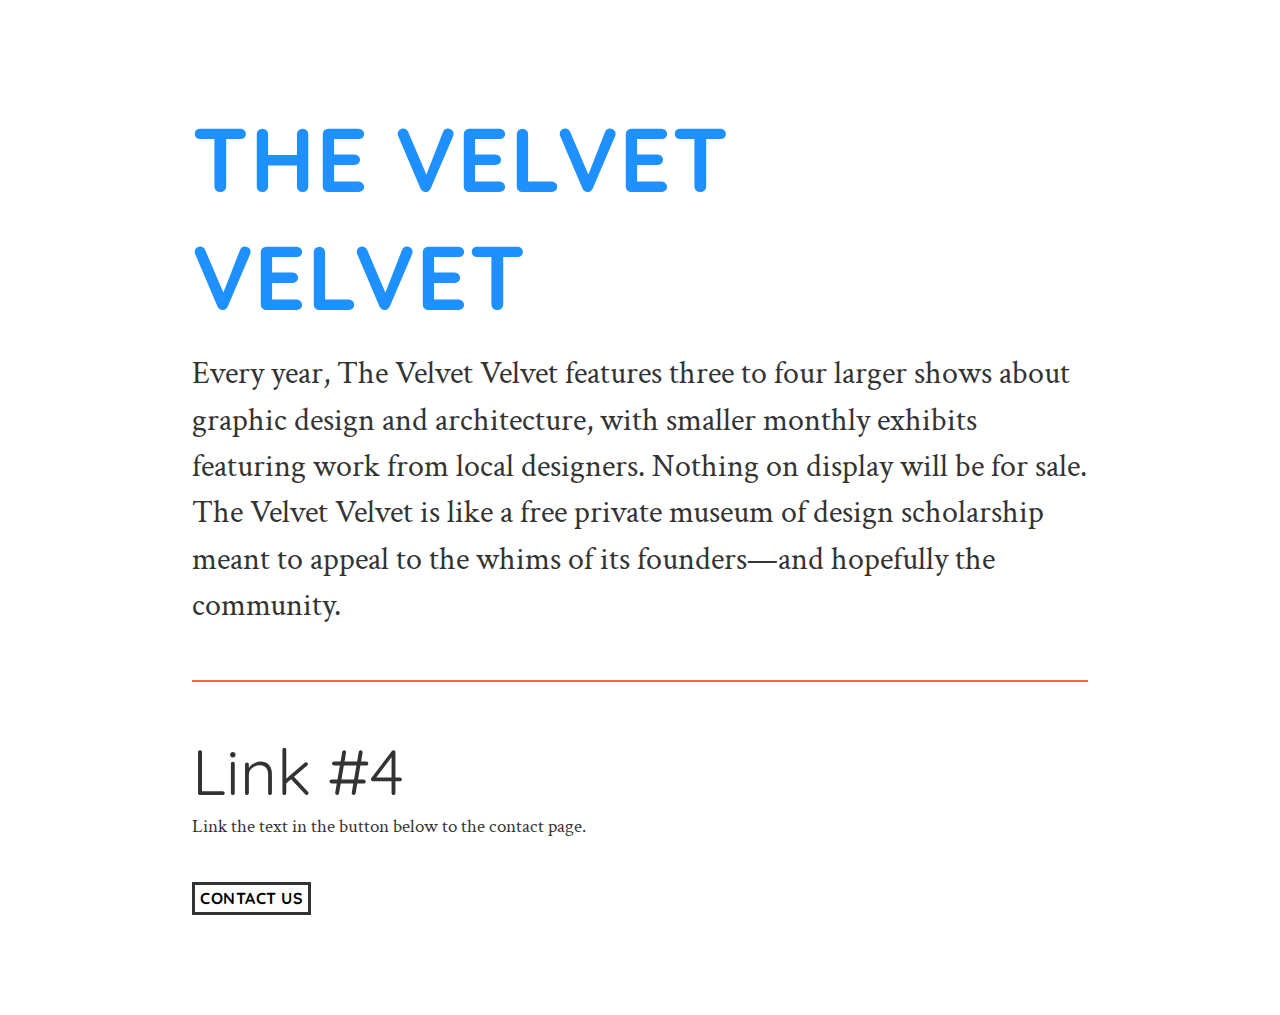
<file: e5/work/velvet/index.html>
<!DOCTYPE html>
<html>
  <head>
    <meta charset="utf-8">
    <meta name="viewport" content="width=device-width, initial-scale=1">
    <title>Week 4</title>
    <link rel="preconnect" href="https://fonts.gstatic.com">
    <link href="https://fonts.googleapis.com/css2?family=Crimson+Text:ital@0;1&family=Quicksand:wght@300;400;700&display=swap" rel="stylesheet">
    <link rel="stylesheet" href="../../css/main.css">
  </head>
  <body>
    <main>
      <h1>The Velvet Velvet</h1>
      <p class="large-text">Every year, The Velvet Velvet features three to four larger shows about graphic design and architecture, with smaller monthly exhibits featuring work from local designers. Nothing on display will be for sale. The Velvet Velvet is like a free private museum of design scholarship meant to appeal to the whims of its founders—and hopefully the community.</p>
      <hr>
      <h2>Link #4</h2>
      <p>Link the text in the button below to the contact page.</p>
      <!-- <button><h6>Contact Us</h6></button> -->
      <button onclick="document.location='../../contact/index.html'"><h6>  <a href="../../contact/index.html">Contact Us</a></h6></button>
    </main>
  </body>
</html>
</file>
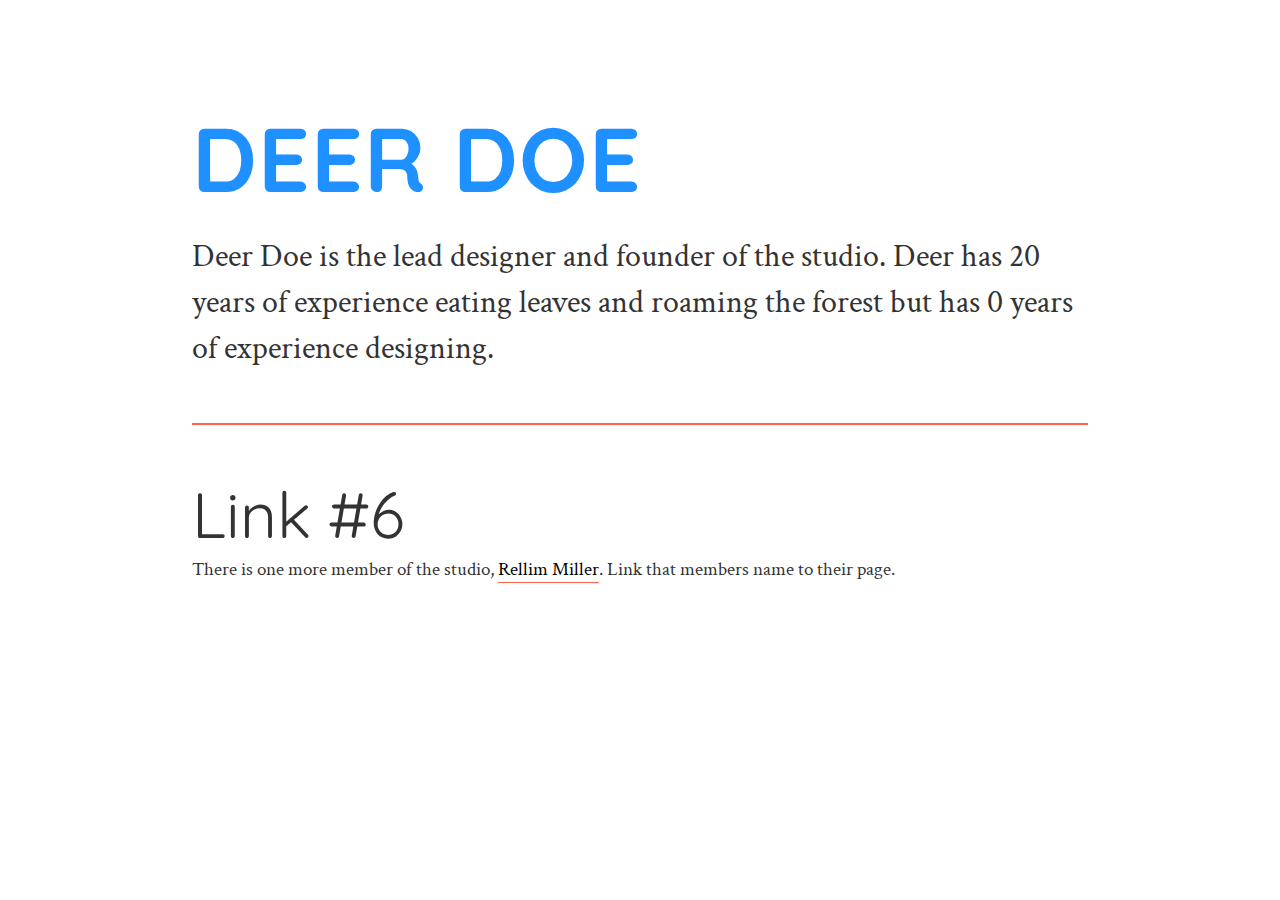
<file: e5/about/bios/doe/index.html>
<!DOCTYPE html>
<html>
  <head>
    <meta charset="utf-8">
    <meta name="viewport" content="width=device-width, initial-scale=1">
    <title>Week 4</title>
    <link rel="preconnect" href="https://fonts.gstatic.com">
    <link href="https://fonts.googleapis.com/css2?family=Crimson+Text:ital@0;1&family=Quicksand:wght@300;400;700&display=swap" rel="stylesheet">
    <link rel="stylesheet" href="../../../css/main.css">
  </head>
  <body>
    <main>
      <h1>Deer Doe</h1>
      <p class="large-text">Deer Doe is the lead designer and founder of the studio. Deer has 20 years of experience eating leaves and roaming the forest but has 0 years of experience designing.</p>
      <hr>
      <h2>Link #6</h2>
      <p>There is one more member of the studio, <a href="../miller/index.html">Rellim Miller</a>. Link that members name to their page.</p>
    </main>
  </body>
</html>
</file>
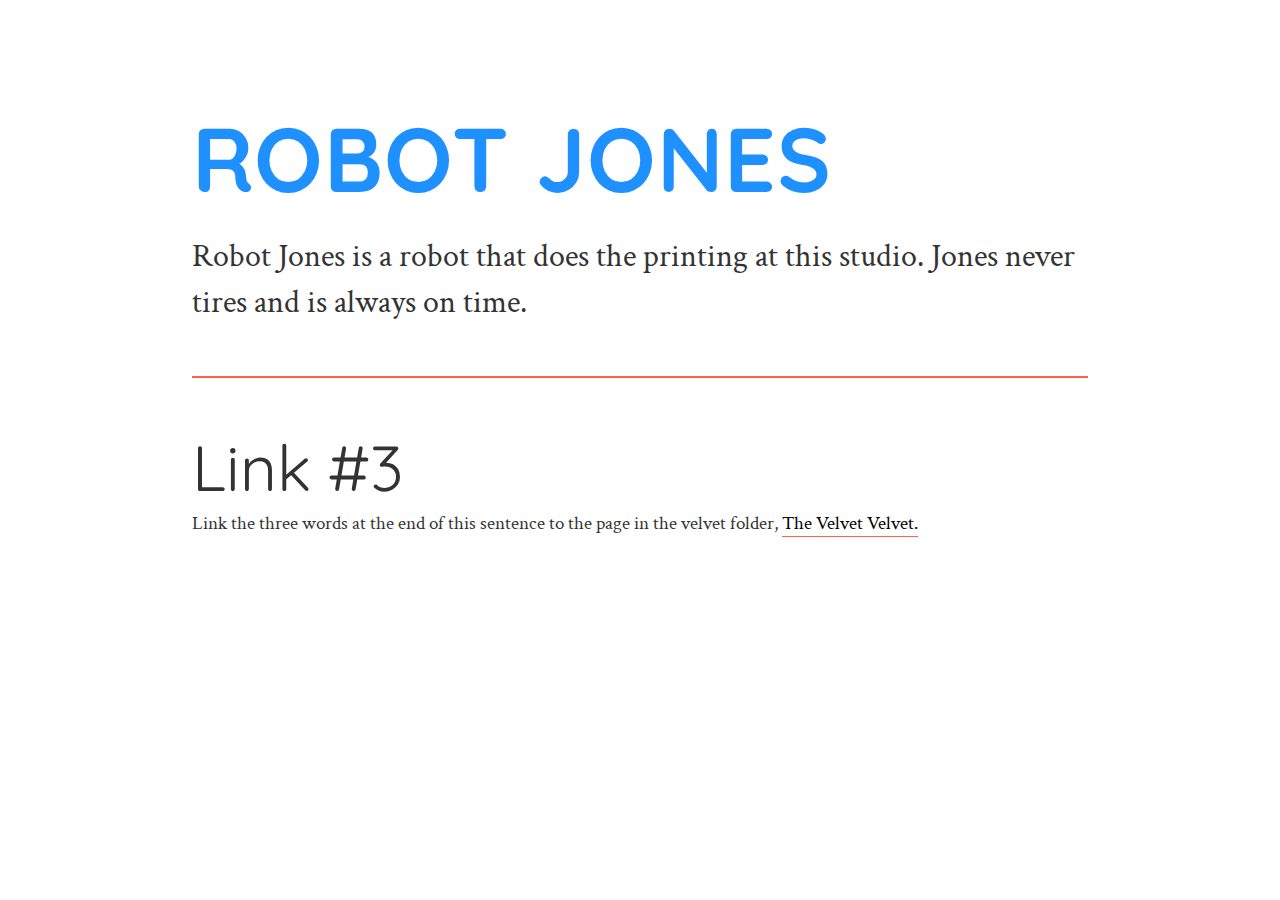
<file: e5/about/bios/jones/index.html>
<!DOCTYPE html>
<html>
  <head>
    <meta charset="utf-8">
    <meta name="viewport" content="width=device-width, initial-scale=1">
    <title>Week 4</title>
    <link rel="preconnect" href="https://fonts.gstatic.com">
    <link href="https://fonts.googleapis.com/css2?family=Crimson+Text:ital@0;1&family=Quicksand:wght@300;400;700&display=swap" rel="stylesheet">
    <link rel="stylesheet" href="../../../css/main.css">
  </head>
  <body>
    <main>
      <h1>Robot Jones</h1>
      <p class="large-text">Robot Jones is a robot that does the printing at this studio. Jones never tires and is always on time.</p>
      <hr>
      <h2>Link #3</h2>
      <p>Link the three words at the end of this sentence to the page in the velvet folder, <a href="../../../work/velvet/index.html">The Velvet Velvet.</p>
    </main>
  </body>
</html>
</file>
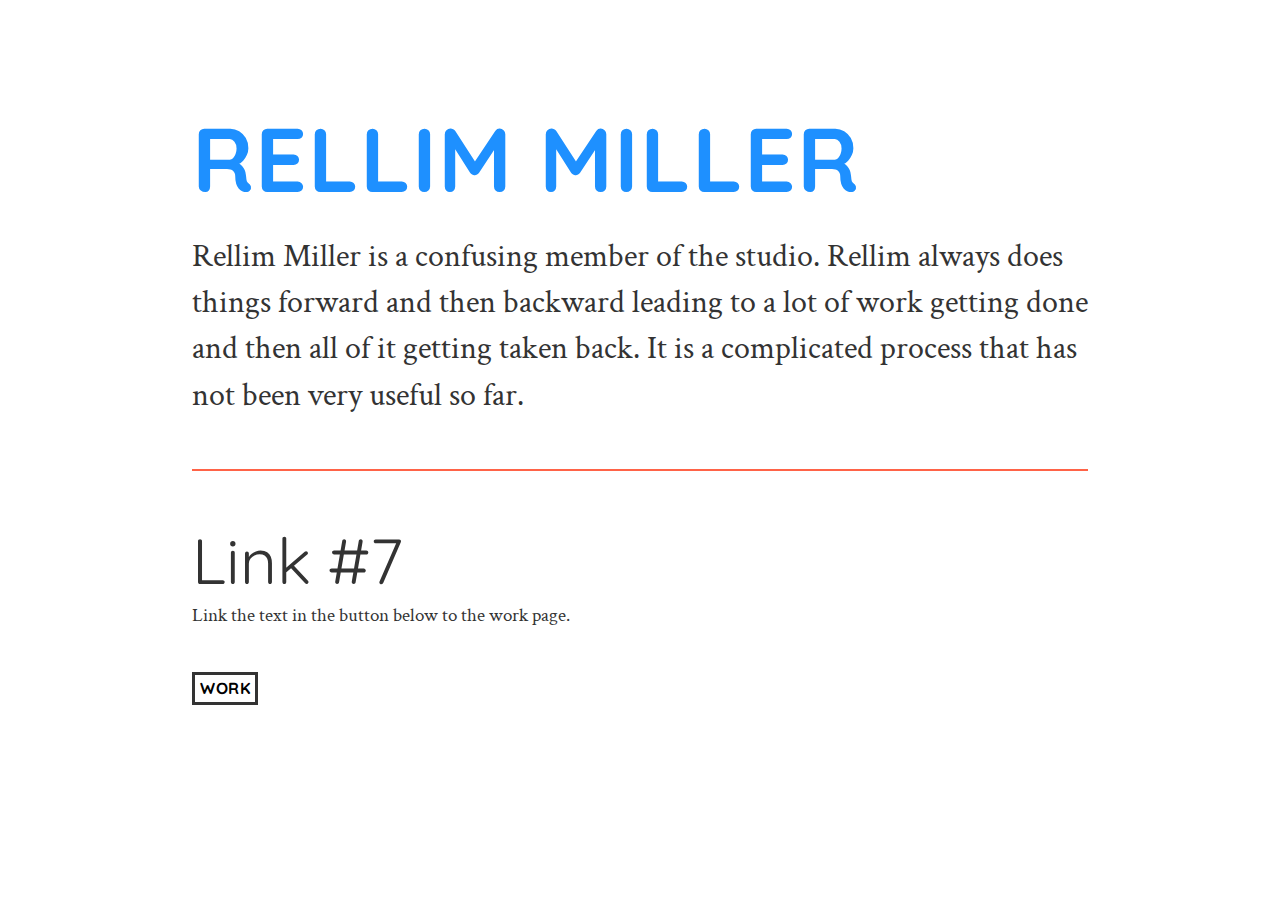
<file: e5/about/bios/miller/index.html>
<!DOCTYPE html>
<html>
  <head>
    <meta charset="utf-8">
    <meta name="viewport" content="width=device-width, initial-scale=1">
    <title>Week 4</title>
    <link rel="preconnect" href="https://fonts.gstatic.com">
    <link href="https://fonts.googleapis.com/css2?family=Crimson+Text:ital@0;1&family=Quicksand:wght@300;400;700&display=swap" rel="stylesheet">
    <link rel="stylesheet" href="../../../css/main.css">
  </head>
  <body>
    <main>
      <h1>Rellim Miller</h1>
      <p class="large-text">Rellim Miller is a confusing member of the studio. Rellim always does things forward and then backward leading to a lot of work getting done and then all of it getting taken back. It is a complicated process that has not been very useful so far.</p>
      <hr>
      <h2>Link #7</h2>
      <p>Link the text in the button below to the work page.</p>
      <!-- <button><h6>Work</h6></button> -->
      <button onclick="document.location='../../../work/index.html'"><h6>  <a href="../../../work/index.html">Work</a></h6></button>
    </main>
  </body>
</html>
</file>
<file: style.css>
h1 {
  margin: 0 auto;
  font-family: "Times New Roman";
  line-height: 1.5;
  color: #fff1d4;
}

body {
  margin: 0 auto;
  color: #fff1d4;
  max-width: 50em;
  line-height: 1.5;
  padding: 4em 1em;
  background: #ff9085;
}

a {
  color: #e81c4f;
}
p {
  font-family: "Calibri";
  margin-top: 0.5em;
  color: #555;
  padding-top: 0.5em;
}

h2 {
  margin-top: 0.5em;
  color: #333;
  padding-top: 0.5em;
  border-bottom: 1px solid #141214;
}

h3 {
  color: #333;
}

/* The paragraph stuff*/

strong {
  color: #333;
}


a:link, a:visited {
  text-decoration: none;
}

a:hover {
  color: #f7ecb7;
  text-decoration: none;
}
</file>
<file: e4/css/style.css>
h1 {
  font-family: sans-serif;
  font-size: 60px;
  text-transform: uppercase;
  letter-spacing: 1px;
  color:white;
  text-align: center;
/*  proportional to width*/
}
h2 {
  font-family: sans-serif;
  font-size: 60px;
  text-transform: uppercase;
  letter-spacing: 1px;
  color:white;
  text-align: center;
/*  proportional to width*/
}
img {
  display: block;
  margin-left: auto;
  margin-right: auto;
}

@media screen and (min-width: 768px){
  body{
    background-color: goldenrod;
  }
    h1 {
    font-size: 100px;
    color:black;
    margin-top: 0vh;
  /*  proportional to width*/
}

h2 {
    font-size: 50px;
    color:black;
  /*  proportional to width*/
}
  .big{
    color: red;
    visibility: hidden;
    font-size: 50px;

  }
  .closed{
    visibility: hidden;
     width: 1%;
  }
}

@media screen and (max-width: 768px){
  body{
    background-color: skyblue;
  }
  .small{
    color: red;
    visibility: hidden;
    font-size: 1px;

  }
    .birthday{
    color: red;
    visibility: hidden;
    font-size: 1px;

  }
  .open{
    visibility: hidden;
         width: 1%;
  }
  .big{
        margin-top: 20vh;
  }

}
</file>
<file: e5/css/main.css>
/* layout styles */
body {
  margin: 0;
  font-size: 16px;
  font-family: 'Crimson Text', serif;
  font-weight: 400;
  line-height: 1.5;
  color: #333333;
}
main {
  width: 70vw;
  margin: 100px auto;
}
hr {
  margin: 50px 0 25px;
  border: none;
  border-bottom: 2px solid tomato;
}
#about {
  background-color: #ffd700;
}

/* image styles */
img {
  max-width: 100%;
}

/* type styles */
h1, h2, h3, h4, h5, h6 {
  margin: 3rem 0 1rem;
  font-family: 'Quicksand', sans-serif;
  font-weight: 400;
  line-height: 1.3;
}
h1 {
  margin-top: 0;
  font-size: 5.653rem;
  font-weight: 700;
  text-transform: uppercase;
  letter-spacing: 1px;
  color: dodgerblue;
}
h2 {
  font-size: 3.998rem;
  margin-bottom: 0;
}
h3 {
  font-size: 2.827rem;
}
h4 {
  font-size: 1.999rem;
}
h5 {
  font-size: 1.414rem;
}
h6 {
  margin: 0;
  font-size: 1rem;
  text-transform: uppercase;
  font-weight: 700;
  letter-spacing: .5px;
}
p {
  font-size: 1.2rem;
  margin: 0 0 1rem;
}
.large-text {
  font-size: 2rem;
  line-height: 1.45;
}
.name {
  font-style: italic;
}
/* link styles */
a, a:link, a:visited, a:active {
  color: black;
  text-decoration: none;
  border-bottom: 1px solid tomato;
}
a:hover {
  color: tomato;
}
a.img-link , a.img-link:link , a.img-link:visited , a.img-link:active  {
  border: none;
}

/* button styles */
button {
  outline: none;
  border: 3px solid #333333;
  margin: 25px 0 0;
  padding: 3px 5px;
  background-color: white;
  transition: background-color ease 1s;
}
button:hover {
  background-color: tomato;
}
button a, button a:link, button a:visited, button a:active {
  border: none;
}
button a:hover {
  color: black;
}

/* media queries */
@media only screen and (max-width: 800px) {
  body {
    background-color: #333333;
    color: #dddddd;
  }
  #dauphines {
    background-color: dodgerblue;
  }
  h1 {
    font-size: 2.65rem;
    color: #dddddd;
  }
  h2 {
    font-size: 2rem;
  }
  .large-text {
    font-size: 1.5rem;
  }
}
</file>
